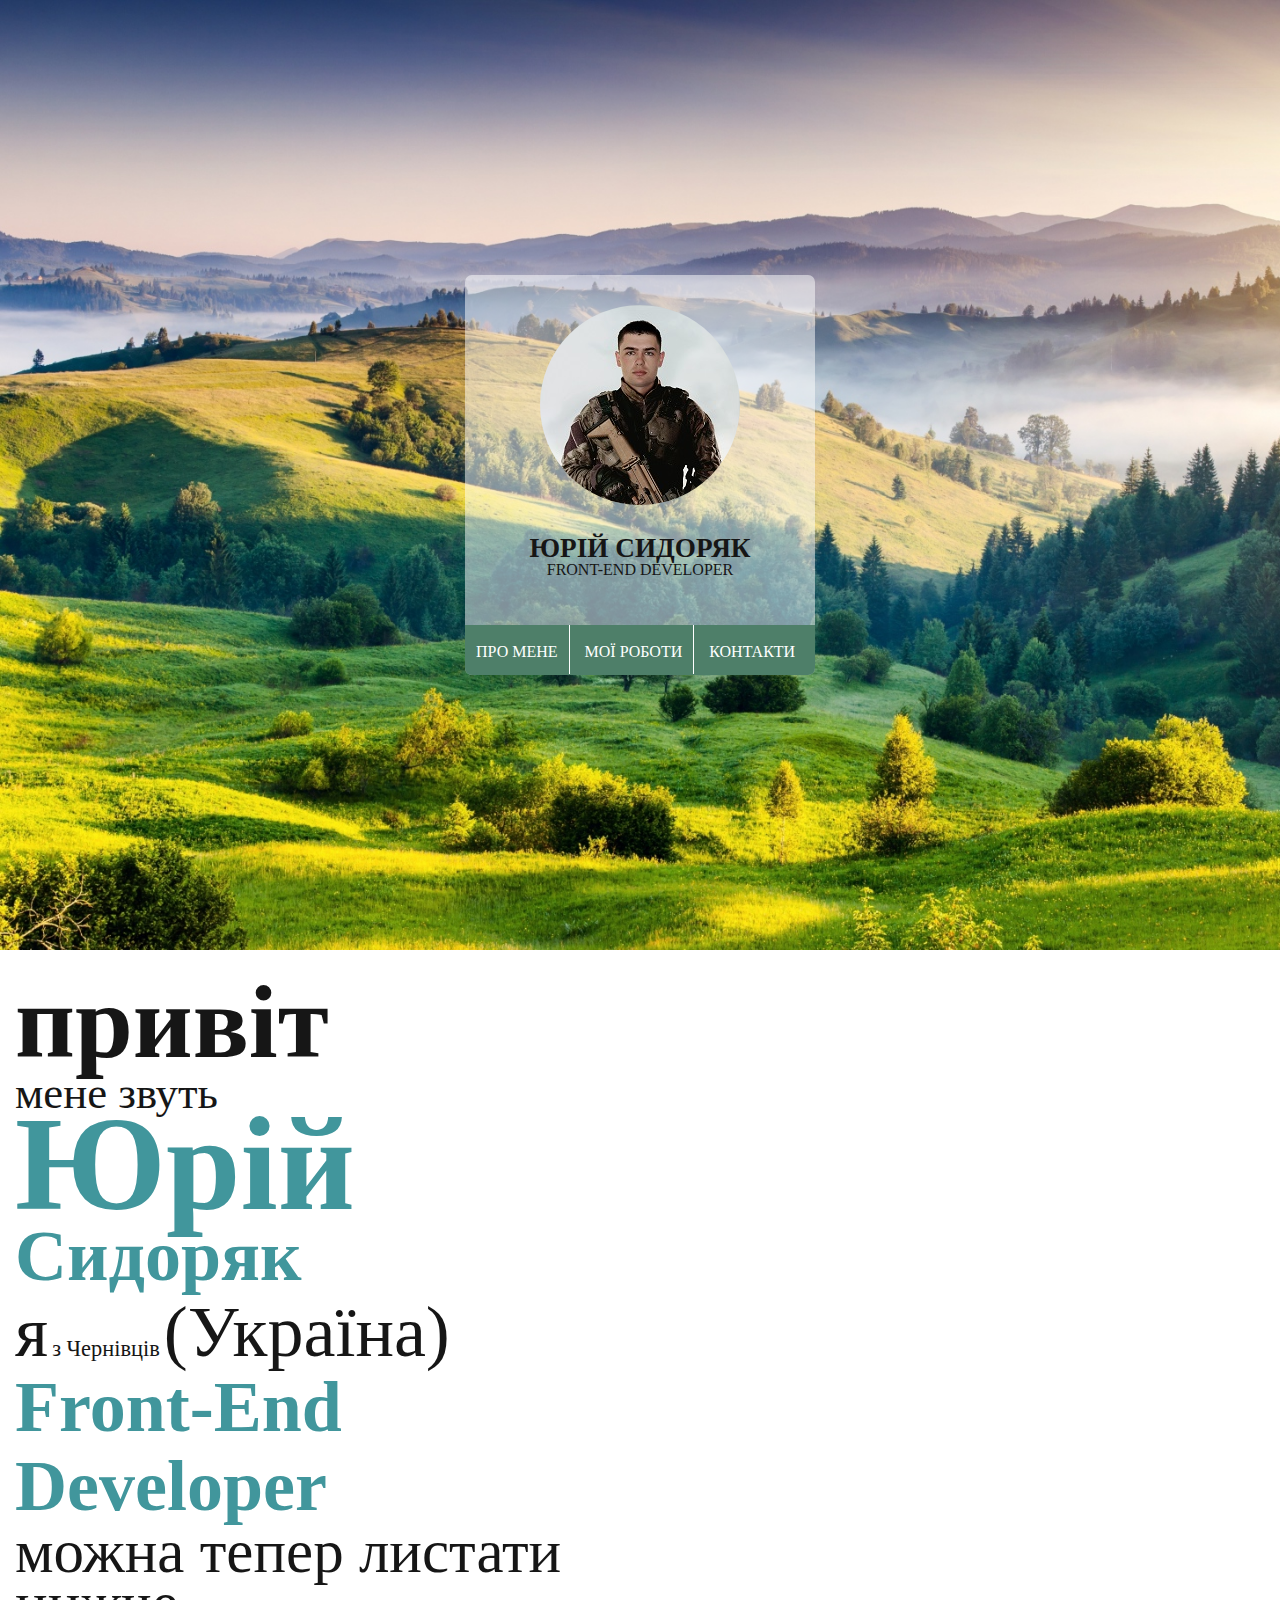
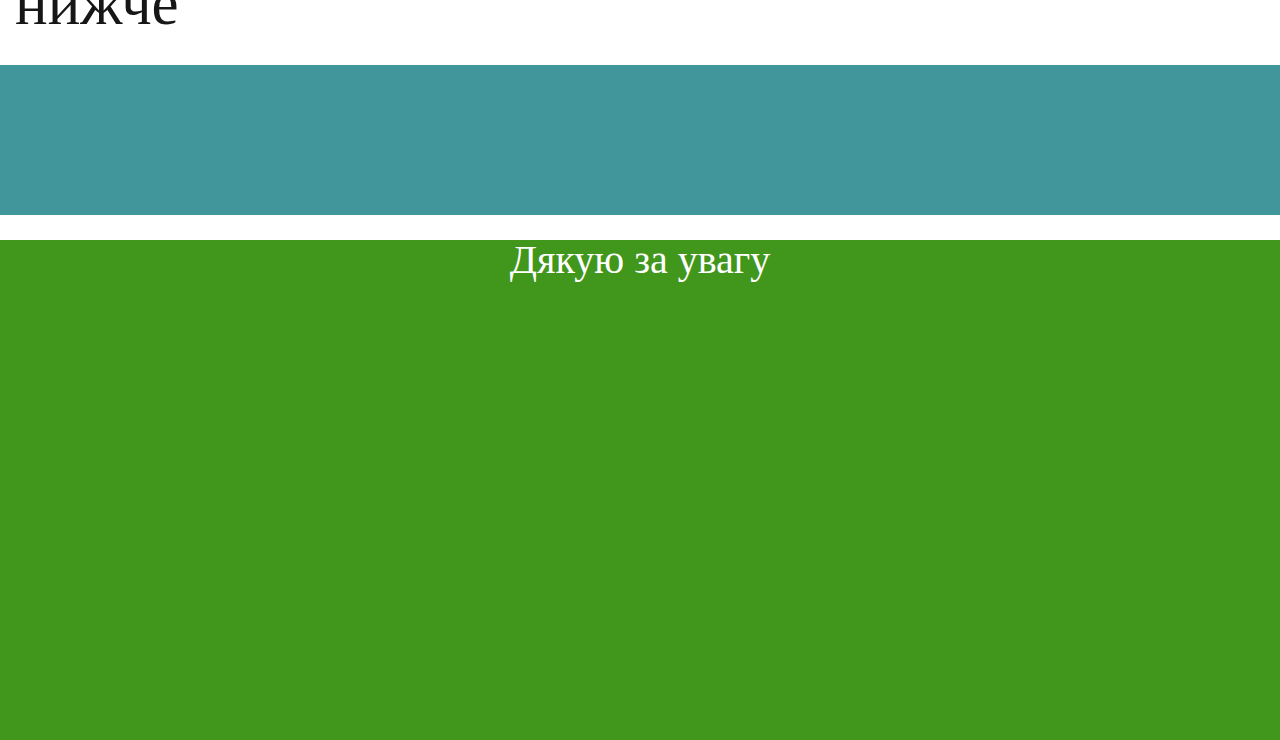
<file: index.html>
<!DOCTYPE html>
<html lang="en">
<head>
	<meta charset="UTF-8">
	<meta name="viewport" content="width=device-width, initial-scale=1">
	<title>Yurii Sydoriak</title>
	<link href="css/bootstrap.css" rel="stylesheet">
  <link href="css/style.css" rel="stylesheet">
</head>
<body>
	<header>
		<div id="container" class="wrapper">
			<div class="my_info centered_this">
				<div class="photo"><img src="img/avatar.jpg" alt=""></div>
				<p class="myName">Юрій Сидоряк</p>
				<p>Front-End Developer</p>
				<div class="section_links">
					<ul>
						<li><a href="#aboutMe">Про мене</a></li>
						<li><a href="#myWorks">Мої роботи</a></li>
						<li><a href="#contacts">Контакти</a></li>
					</ul>	
				</div>
			</div>
		</div>
	</header>

	<div class="container-fluid">
		<div class="row">
			<section id="aboutMe">
				<div class="col-lg-6 col-md-6 col-sm-6 col-xs-12">
					<span class="sp_hello">привіт</span>
					<span class="sp_myNane">мене звуть</span>
					<span class="sp_name">Юрій</span>
					<span class="sp_sName">Сидоряк</span>
					<span class="sp_iam">я</span>
					<span class="sp_fromC">з Чернівців</span>
					<span class="sp_fromUkr">(Україна)</span>
					<span class="sp_fed">Front-End Developer</span>
					<span class="sp_nextP">можна тепер листати нижче</span>
				</div>
			

				<div class="col-lg-3 col-md-3 col-sm-3 col-xs-12">
					<div class="">
						
					</div>
				</div>

				<div class="col-lg-3 col-md-3 col-sm-3 col-xs-12">
					<div class="">
						
					</div>
				</div>

			</section>

			<div class="clearer"></div>

			<section id="myWorks">
				<div class=""></div>
			</section>

			<section id="contacts">
				<div class=""></div>
			</section>

		</div>
	</div>

	<footer>
		<div class="base">
			Дякую за увагу
		</div>
	</footer>

	<script src="js/jquery-2.1.4.min.js"></script>
	<script src="js/bootstrap.js"></script>
	<script src="js/parallax.min.js"></script>
	<script src="js/script.js"></script>
</body> 
</html>
</file>
<file: css/style.css>
/*****************************RESET********************************/
html, body, div, span, applet, object, iframe, h1, h2, h3, h4, h5, h6, p, 
blockquote, pre, a, abbr, acronym, address, big, cite, code, del, dfn, 
em, font, img, ins, kbd, q, s, samp, small, strike, strong, sub, sup, 
tt, var, b, u, i, center, dl, dt, dd, ol, ul, li, fieldset, form, label, 
legend, table, caption, tbody, tfoot, thead, tr, th, td, input { 
	margin: 0; 
	padding: 0; 
	border: 0; 
	outline: 0; 
	font-size: 100%; 
	vertical-align: baseline; 
	background: transparent; 
}
body { 
	line-height: 1;
}
ol, ul { 
	list-style: none; 
}
blockquote, q { 
	quotes: none; 
}
blockquote:before, blockquote:after, q:before, q:after { 
	content: ''; 
	content: none; 
}

/* remember to define focus styles! */
:focus, a:hover, a:active, a:focus  { outline: 0 }
/* remember to highlight inserts somehow! */
ins { 
	text-decoration: none; 
}
del { 
	text-decoration: line-through; 
}
/* tables still need 'cellspacing="0"' in the markup */
table { 
	border-collapse: collapse; 
	border-spacing: 0;
}

/*******************************CLEARS**********************************/
.clearer { 
	clear:both; 
	font-size:0px; 
	line-height:0px; 
	width:100%; 
	height:0px; 
	visibility: hidden; 
}
.clearfix:after { content: "."; 
	display: block; 
	height: 0; 
	clear: both; 
	visibility: hidden; 
}
.clearfix { 
	display: inline-block; 
}
/* Hides from IE-mac \*/
* html .clearfix { 
	height: 1%; 
}
.clearfix { 
	display: block;
}
/*****************************ELEMENTS**********************************/
body {
  font-family: "Century Gothic";
  font-size: 100%;
  background: #fff;
  -webkit-font-smoothing: antialiased;
  -moz-osx-font-smoothing: grayscale;
  color: #161616;
}


.wrapper{
	background: url(../img/main_El.jpg) no-repeat;
	background-size: cover;
	width: 100%;
	height: 950px;
	margin: 0 auto 20px;
}

.my_info {
  width: 350px;
  height: 400px;
  background-color: rgba(255,255,255,0.5);
  border-radius: 7px;

}
.photo{
	width: 200px;
	height: 200px;
	border-radius:50%;
	background-color: #000;
	margin: 30px auto;
	overflow: hidden;
}
.my_info p {
	text-transform: uppercase; 
	text-align: center;
	margin: 0;
}
.myName{
	font-size: 1.7em;
	font-weight: bold;
}

.section_links{
	position:absolute;
	bottom: 0;
	width: 350px;
	height: 50px;
	border-radius: 0 0 7px 7px;
	background-color: #4E7F69;
}
.section_links ul li {
	display: inline-block;
	cursor: pointer;
	padding: 19px 11px 14px;
	border-right: 1px solid #fff;
	text-transform: uppercase; 
}
.section_links ul li:last-child {
	border-right: none;
}
.section_links a{
	text-decoration: none;
	color: #fff;
}
.section_links a:hover{
	text-shadow: 1px 1px 2px black;
}


/***************************many spams*********************************/

.sp_hello{
	font-size: 6.5em;
  line-height: 1em;
  display: block;
  font-weight: 700;
}
.sp_myNane{
	font-size: 2.8em;
  line-height: .85em;
  display: block;
}
.sp_name{
	font-size: 8.375em;
  line-height: .78em;
  display: inline-block;
  font-weight: 700;
  color: #41969c;
}
.sp_sName{
	font-size: 4.5em;
  display: block;
  font-weight: 700;
  color: #41969c;
  line-height: 1.1em;
}
.sp_iam{
	font-size: 4.5em;
}

.sp_fromC{
	font-size: 1.4em;
  line-height: .85em;
}
.sp_fromUkr{
	font-size: 4.5em;
}
.sp_fed{
	font-size: 4.5em;
  display: inline-block;
  font-weight: 700;
  color: #41969c;
  line-height: 1.1em;
}
.sp_nextP{
	font-size: 3.8125em;
  line-height: .85em;
  display: block;
}

#myWorks {
	width: 100%;
	height: 150px;
	background-color:#41969c;
	margin-top: 35px;
}

footer {
	margin-top: 25px;
	height: 500px;
	background-color:#41961c;
}
.base{
	margin-top: 25px;
	text-align: center;
	color: #fff;
	font-size: 2.5em;
}
/*******************************MEDIA**********************************/
/**Extra large**/
@media (min-width: 1200px) {
  .wrapper{
  	height:950px;
	}
}
/**For desktop**/
@media (min-width: 992px) and (max-width: 1199px) {
  .wrapper{
  	height:800px;
	}
}

/**For tablet**/
@media (min-width: 768px) and (max-width: 991px) {
  .wrapper{
  	height:565px;
	}
}

/**For phones**/
@media (min-width: 577px) and (max-width: 767px) {
 .wrapper{
 		height:565px;
	}
}

/**Extra small phones**/
@media (max-width: 576px) {
  .wrapper{
  	min-width:350px;
  	height: 400px;
	}
	.my_info {
		width:100%;
  	background-color: rgba(255,255,255,0);
	}
	.my_info p {
		color:#fff;
	}
	.section_links{
		position:absolute;
		top: 0;
		width: 100%;
		height: 50px;
		border-radius: 0;
		background-color: #4E7F69;
	}
	.section_links ul li {
		width: 32%;
		font-size:13px;
		text-align: center;
	}

	.photo{
		margin-top: 75px;
	}

	.infAbout img {
	display: none;
	}
}
</file>
